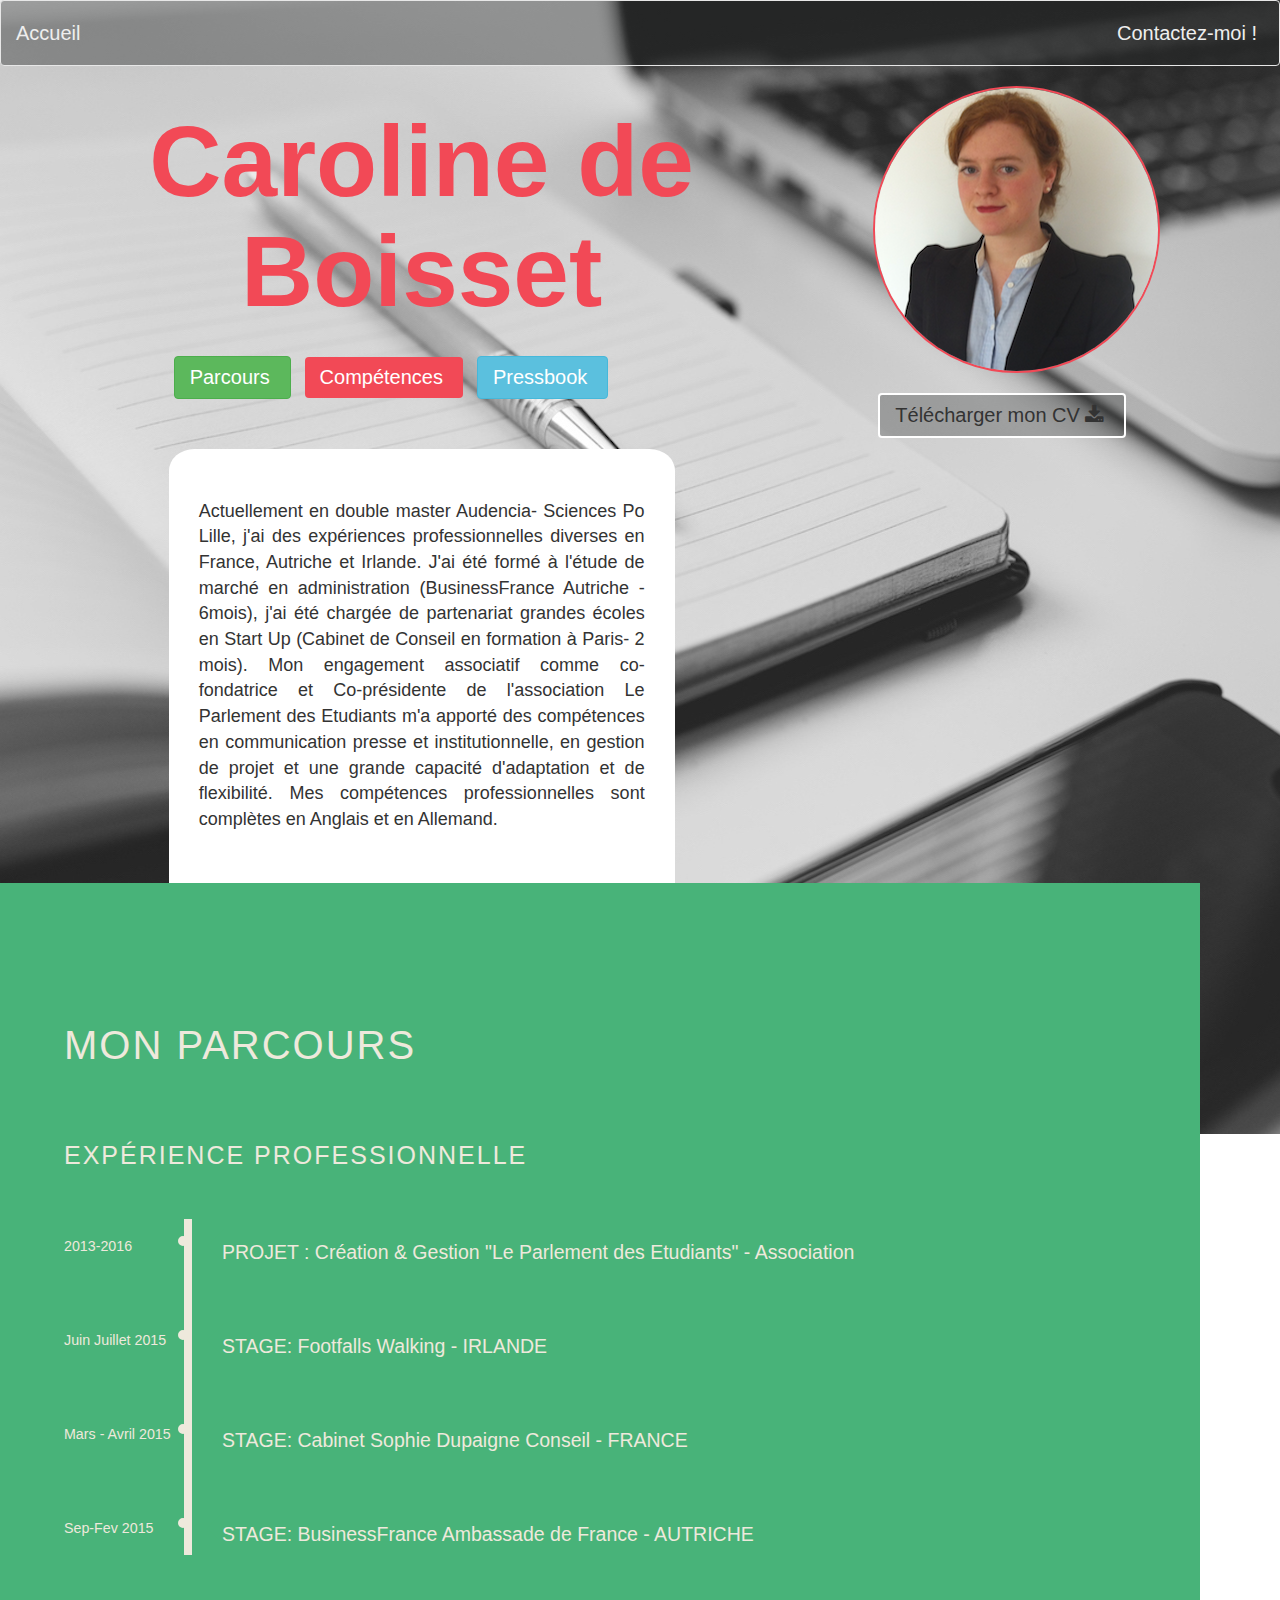
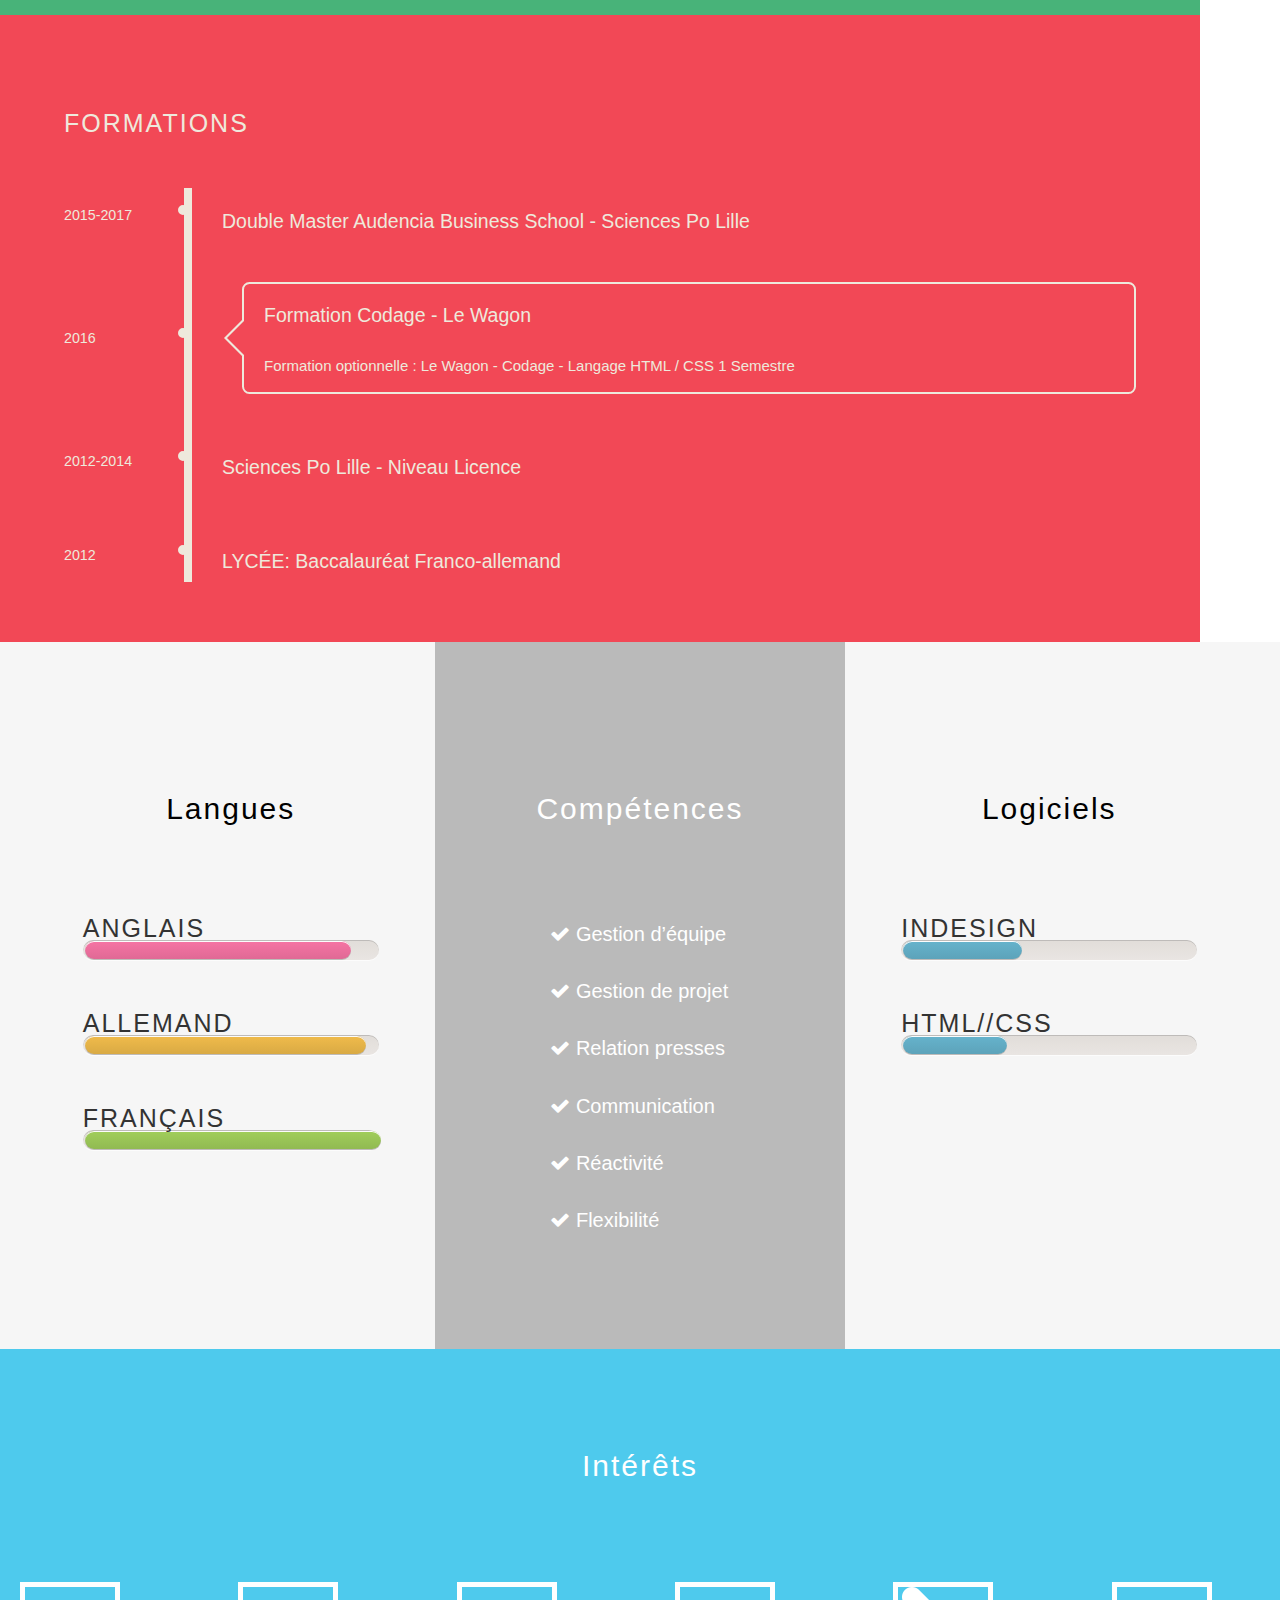
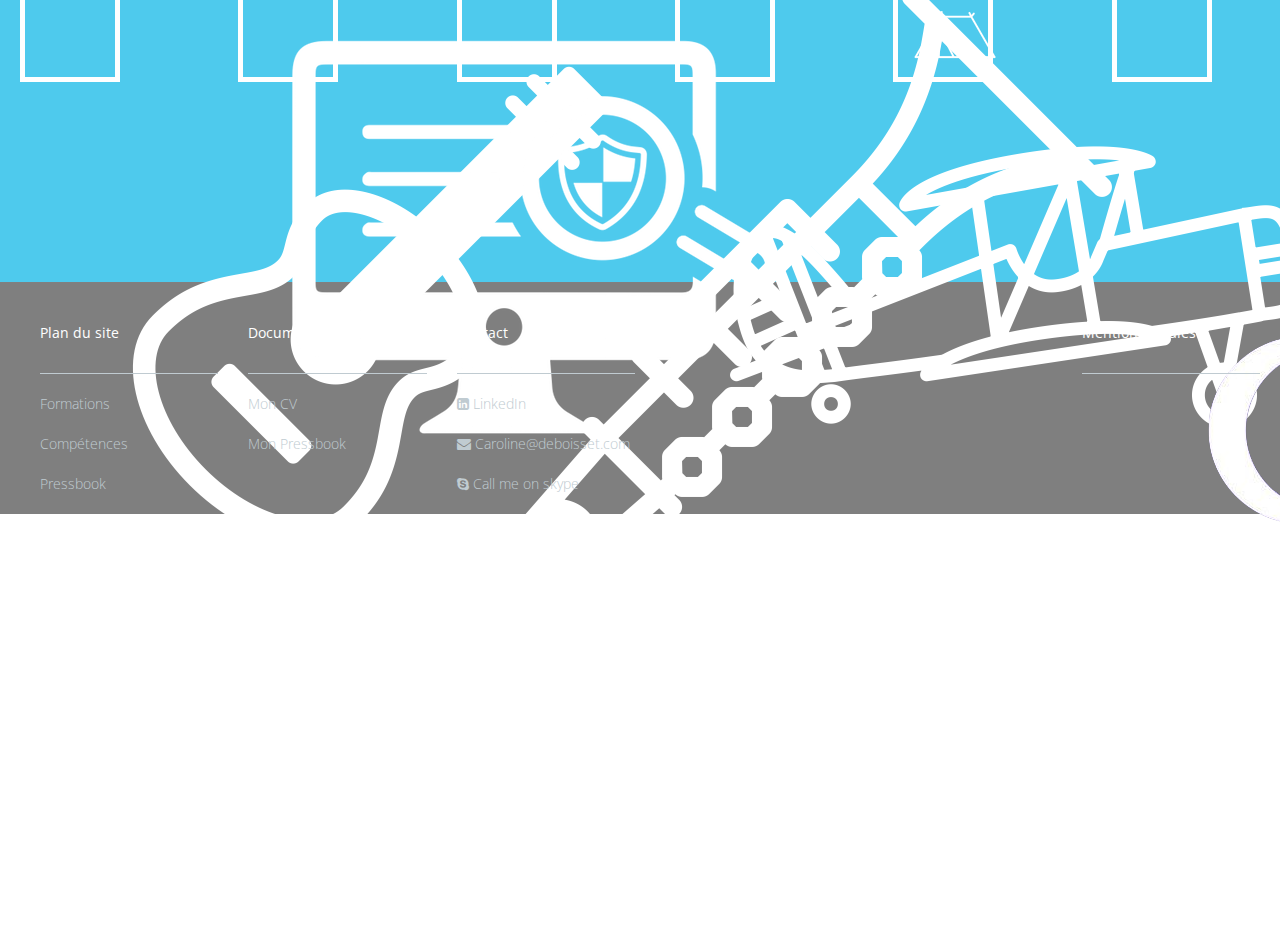
<file: index.html>
<!DOCTYPE html>


  <head>
    
    <meta charset="utf-8">
    <meta http-equiv="X-UA-Compatible" content="IE=edge">
    <meta name="viewport" content="width=device-width, initial-scale=1">
    <link href='https://fonts.googleapis.com/css?family=Open+Sans:400,300,800,300italic' rel='stylesheet' type='text/css'>
    <title> Caroline de Boisset</title>
    <meta name=“#”>

    <meta property=“og:title” content=“Caroline de Boisset”>
    <meta property=“og:image” content=“########”>
    <meta property=“og:description” content=“######”>

    
    <link rel="stylesheet" href="https://maxcdn.bootstrapcdn.com/bootstrap/3.2.0/css/bootstrap.min.css">
    <link rel="stylesheet" href="https://maxcdn.bootstrapcdn.com/font-awesome/4.1.0/css/font-awesome.min.css">
    
    <link rel="stylesheet" type="text/css" href="index.css">
      
        
  </head>




  <body id="background">


<nav class="navbar navbar-default navbar-transparent navbar-fixed">
  <div class="container-fluid">
    <!-- Brand and toggle get grouped for better mobile display -->
    <div class="navbar-header">
      <button type="button" class="navbar-toggle collapsed" data-toggle="collapse" data-target="#bs-example-navbar-collapse-1" aria-expanded="false">
        <span class="sr-only">Toggle navigation</span>
        <span class="icon-bar"></span>
        <span class="icon-bar"></span>
        <span class="icon-bar"></span>
      </button>
      <a class="navbar-brand" href="#">Accueil</a>
    </div>

    <!-- Collect the nav links, forms, and other content for toggling -->
    <div class="collapse navbar-collapse" id="bs-example-navbar-collapse-1">
      <ul class="nav navbar-nav">
        
        <li><a href="parcours.ht"></a></li>
        <li><a href="#"></a></li>
        <li><a href="#"></a></li>
        </ul>
        
      <ul class="nav navbar-nav navbar-right">
        <li><a href="#">Contactez-moi !</a></li>
        
          
      </ul>
    </div><!-- /.navbar-collapse -->
  </div><!-- /.container-fluid -->
</nav>


<div id="background-1">
        <div class="row">


              <div class="col-md-8">

                  <h1>Caroline de Boisset</h1>

                  <div id="btn-div">

                  <a href="parcours.html"><button type="button" hreff="parcours.html" class="btn btn-success">Parcours</button></a>
              <a href="competences.html"><button type="button" class="btn btn-warning btn-rose">Compétences</button></a>
              <button type="button" class="btn btn-info">Pressbook</button>
                </div>

                  <div id="text-block">
                  Actuellement en double master Audencia- Sciences Po Lille, j'ai des expériences professionnelles diverses en France, Autriche et Irlande. J'ai été formé à l'étude de marché en administration (BusinessFrance Autriche - 6mois), j'ai été chargée de partenariat grandes écoles en Start Up (Cabinet de Conseil en formation à Paris- 2 mois). Mon engagement associatif comme co-fondatrice et Co-présidente de l'association Le Parlement des Etudiants m'a apporté des compétences en communication presse et institutionnelle, en gestion de projet et une grande capacité d'adaptation et de flexibilité. Mes compétences professionnelles sont complètes en Anglais et en Allemand.
                  </div>
              </div>



              <div class="col-md-4">
              <img id="profil" src="profil.png">

              <button type="button" class="btn btn-default btn-cv">
              Télécharger mon CV <i class="fa fa-download" aria-hidden="true"></i></button>

              </div>

            </div>

        
    </div>

<div id="div-body">  
  <h2>Mon parcours</h2>
<h3>Expérience Professionnelle </h3>
<ul id='timeline'>
  
  <li class='work'>
    <input class='radio' id='work5' name='works' type='radio'>
    <div class="relative">
      <label for='work5'>PROJET : Création & Gestion "Le Parlement des Etudiants" - Association</label>
      <span class='date'>2013-2016</span>
      <span class='circle'></span>
    </div>
    <div class='content' id="pe-paragraphe">
      <p>
        <em> - Coprésidente et fondatrice - </em> <br>
        <a href="http://www.parlementdesetudiants.fr">Association de simulations du parlement </a> et sensibilisation à la citoyenneté (interventions dans les lycées)
        Soutien officiel du Gouvernement et de la Présidence de l’Assemblée nationale.
        Présence actuelle de l’association dans 14 villes françaises.
        <strong><em>Missions </em></strong>: Communication interne et externe, relations presse et partenariat <br>
        <strong><em>Compétences </em></strong>: gestion de projet, direction d’équipe, relation presse, lancement presse d’évennement , communication interne
        <br>
        <br>
      </p>
    </div>
  </li>
  <li class='work'>
    <input class='radio' id='work4' name='works' type='radio'>
    <div class="relative">
      <label for='work4'>STAGE:  Footfalls Walking - IRLANDE</label>
      <span class='date'>Juin Juillet 2015</span>
      <span class='circle'></span>
    </div>
    <div class='content'>
      <p>
      <br>
        <strong><em>Missions </em></strong>: traduction anglais- allemand, organisation de voyage <br>
        <strong><em>Compétences </em></strong> :  exibilité et aisance à l’oral (anglais – allemand)
      </p>
    </div>
  </li>
  <li class='work'>
    <input class='radio' id='work3' name='works' type='radio'>
    <div class="relative">
      <label for='work3'> STAGE: Cabinet Sophie Dupaigne Conseil - FRANCE</label>
      <span class='date'>Mars - Avril 2015</span>
      <span class='circle'></span>
    </div>
    <div class='content'>
      <p>
        <br>
        Cabinet de conseil en Formation  <br>
        
        <strong><em>Missions </em></strong>: chargée d’étude sur la loi de formation mars 2014/ Chargée de partenariat commercial Grandes Ecoles/  Développement des supports communication et marketing du cabinet <br>
        <strong><em>Compétences </em></strong> : développement outils marketing, travail d’étude juridique, chargée de développement

      </p>
    </div>
  </li>
  <li class='work'>
    <input class='radio' id='work2' name='works' type='radio'>
    <div class="relative">
      <label for='work2'> STAGE: BusinessFrance Ambassade de France - AUTRICHE</label>
      <span class='date'>Sep-Fev 2015</span>
      <span class='circle'></span>
    </div>
    <div class='content'>
      <p>
      Département : agroalimentaire et santé/mode <br>
        <strong><em>Missions </em></strong> : développement d’activité commerciale en Autriche, étude de marché, organisation d’expositions commerciales <br>
        <strong><em>Compétences </em></strong>: Commerce international, gestion événementiel, démarchage commercial en allemand, rédaction de rapport et études de marché
      </p>
    </div>
  </li>
</ul>
</div>




<div id="div-body-2">  
<h3>Formations</h3>
<ul id='timeline'>
  <li class='work'>
    <input class='radio' id='work6' name='works' type='radio' checked>
    <div class="relative">
      <label for='work6'> Double Master Audencia Business School - Sciences Po Lille </label>
      <span class='date'>2015-2017</span>
      <span class='circle'></span>
    </div>
    <div class='content content-2'>
      <p>
       <br>Double Master Audencia - Sciences Po Lille : "Management des politiques publiques" <br>
Majeure Consulting <br>
Gestion de projet <br>
Partenariat public privé /
Finances publiques 



      </p>
    </div>
  </li>

  <li class='work'>
    <input class='radio' id='work9' name='works' type='radio' checked>
    <div class="relative">
      <label for='work9'> Formation Codage - Le Wagon </label>
      <span class='date'>2016</span>
      <span class='circle'></span>
    </div>
    <div class='content content-2'>
      <p>
       <br>Formation optionnelle : Le Wagon - Codage - Langage HTML / CSS
       1 Semestre
      </p>
    </div>
  </li>
  
    
  
    
  <li class='work'>
    <input class='radio' id='work7' name='works' type='radio'>
    <div class="relative">
      <label for='work7'> Sciences Po Lille - Niveau Licence </label>
      <span class='date'>2012-2014</span>
      <span class='circle-2'></span>
    </div>
    <div class='content content-2'>
      <p>
      <br>

        <em>Institut d'Etudes Politiques de Lille </em> /
        Admission sur concours <br> <br>
        Spécialité affaires européennes & droit administratif 
      </p>
    </div>
  </li>
  <li class='work'>
    <input class='radio' id='work8' name='works' type='radio'>
    <div class="relative">  
      <label for='work8'>LYCÉE: Baccalauréat Franco-allemand </label>
      <span class='date'>2012</span>
      <span class='circle-2'></span>
    </div>
    <div class='content content-2'>
      <p>
        <em>Lycée Janson de Sailly</em> : Baccalauréat ES mention Bien <br>
        <em>Baden Wurtenberg</em> : Baccalauréat Allemand (Note 1,8) <br>
        
      </p>
    </div>
  </li>
</ul>
</div>



<div id="skills">
  


<div class="row">
  <div class="col-md-4" >
  <h5>Langues</h5>

  <ul id="skill">
  <li><span class="bar graphic-design"></span><h3>Anglais</h3></li>
  <li><span class="bar html-css"></span><h3>Allemand</h3></li>
  <li><span class="bar jquery"></span><h3>Français</h3></li>

</ul></div>


  <div class="col-md-4" id="competence-block">
  <h5 id="competence-title">Compétences</h5>
  <ul id="bullet-point">
  <br>
  <br>
  <br>
    <li><i class="fa fa-check" aria-hidden="true"></i> Gestion d’équipe  </li> <br>
    <li><i class="fa fa-check" aria-hidden="true"></i> Gestion de projet </li><br>
    <li><i class="fa fa-check" aria-hidden="true"></i> Relation presses </li> <br>
    <li><i class="fa fa-check" aria-hidden="true"></i> Communication</li> <br>
    <li><i class="fa fa-check" aria-hidden="true"></i> Réactivité</li> <br>
    <li><i class="fa fa-check" aria-hidden="true"></i> Flexibilité</li> <br>
    <br><br><br>

  </ul>
    </div>

          <div class="col-md-4">
              <h5>Logiciels</h5>
          <ul id="skill">
           <li><span class="bar indesign"></span><h3>InDesign</h3></li>
          <li><span class="bar wordpress"></span><h3>Html//CSS</h3></li>
        </ul>


          </div>
</div>

</div>


    <div id="interet">

          <h5 id="interet-title">Intérêts</h5>


          <div class="row">
  <div class="col-md-2"> <div class="carre">
    <img id="guitare" src="guitar.png">
    
  </div><p class="text-interet">Guitare</p>
  </div>


  <div class="col-md-2"> <div class="carre">
    <img src="data.png">
    
  </div><p class="text-interet">Débats sur la protection des données personnelles</p>
  </div>
  <div class="col-md-2"> <div class="carre">
    <img src="clarinet.png">

  </div>  <p class="text-interet">Clarinette </p>
  </div>
  <div class="col-md-2"> <div class="carre">
    <img src="plane.png">
  </div>
  </div>
  <div class="col-md-2"> <div class="carre">
    <img src="scout.png">
  </div>
  </div>
  <div class="col-md-2"> <div class="carre">
    <img src="coexister.png">
  </div>
  </div>

  
</div>

    </div>







<footer>
<br/><br/>

<div class="row">
                <div class="col-md-2">
                  <div class="title-footer">Plan du site<br/></div><br/>
                     <ul>
                          <li class="footer-content">Formations </li><br/>
                           <li class="footer-content">Compétences </li><br/>
                          <li class="footer-content">Pressbook</li><br/>
                          
                      </ul> 
                </div>
  <div class="col-md-2"> 
          <div class="title-footer">Documents <br/></div><br/>
                       <ul>
                          <li class="footer-content">Mon CV</li><br/>
                          <li class="footer-content">Mon Pressbook</li><br/>
                         
                      </ul> 
  </div>
  <div class="col-md-2">
              <div class="title-footer">Contact<br/></div><br/>
                       <ul>
                          <li class="footer-content">
                         <i class="fa fa-linkedin-square" aria-hidden="true"></i>
                            LinkedIn </li><br/>
                          <li class="footer-content">
                          <i class="fa fa-envelope" aria-hidden="true"></i> Caroline@deboisset.com 
                            </li><br/>
                          <li class="footer-content">
                          <i class="fa fa-skype" aria-hidden="true"></i> Call me on skype 
                          </li><br/>
                      
                      </ul> 
  </div>

  <div class="col-md-4">
            </div>
   <div class="col-md-2">
            <a href="legal.html"><div class="title-footer footer-content">Mentions légales<br/></div></a>
 </footer> 
  
                  



</div>

 <script src="https://ajax.googleapis.com/ajax/libs/jquery/1.11.1/jquery.min.js"></script>
    <script src="https://maxcdn.bootstrapcdn.com/bootstrap/3.2.0/js/bootstrap.min.js"></script>

</div>

  </body>
</html>
</file>
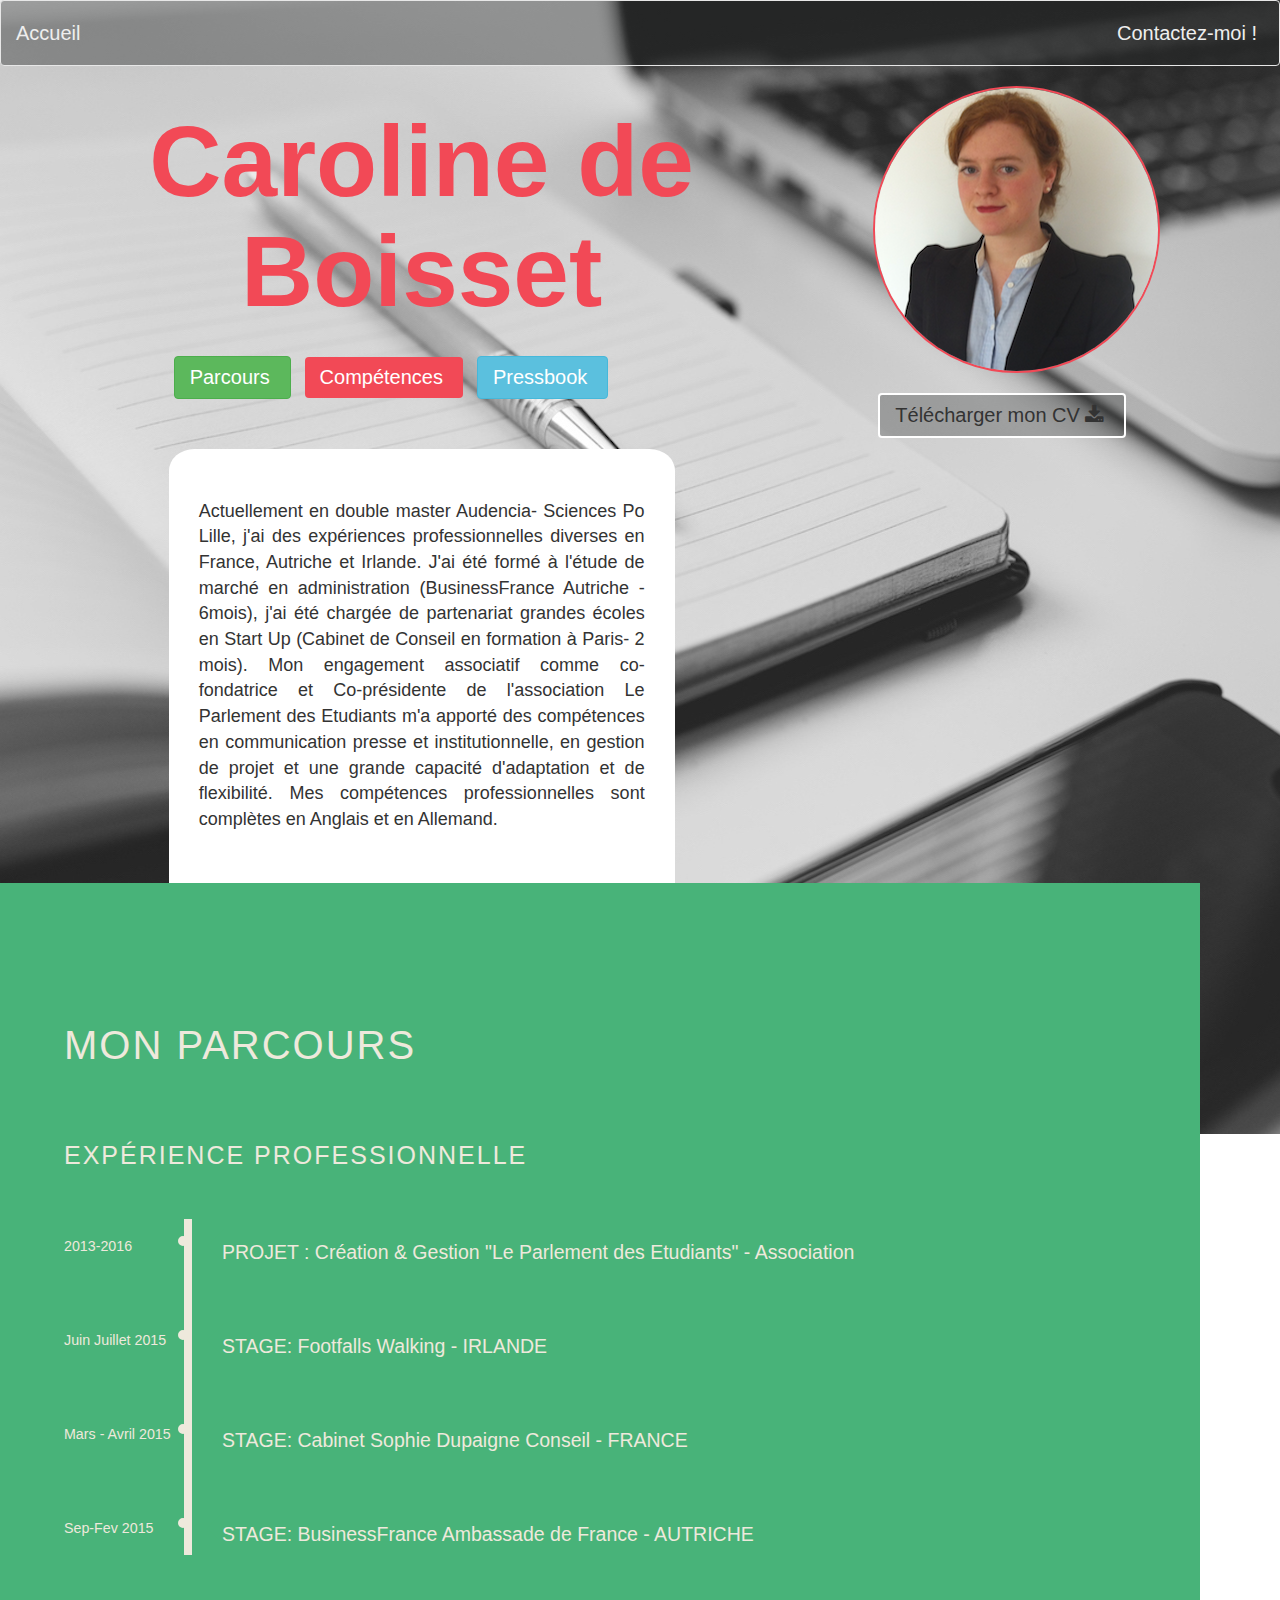
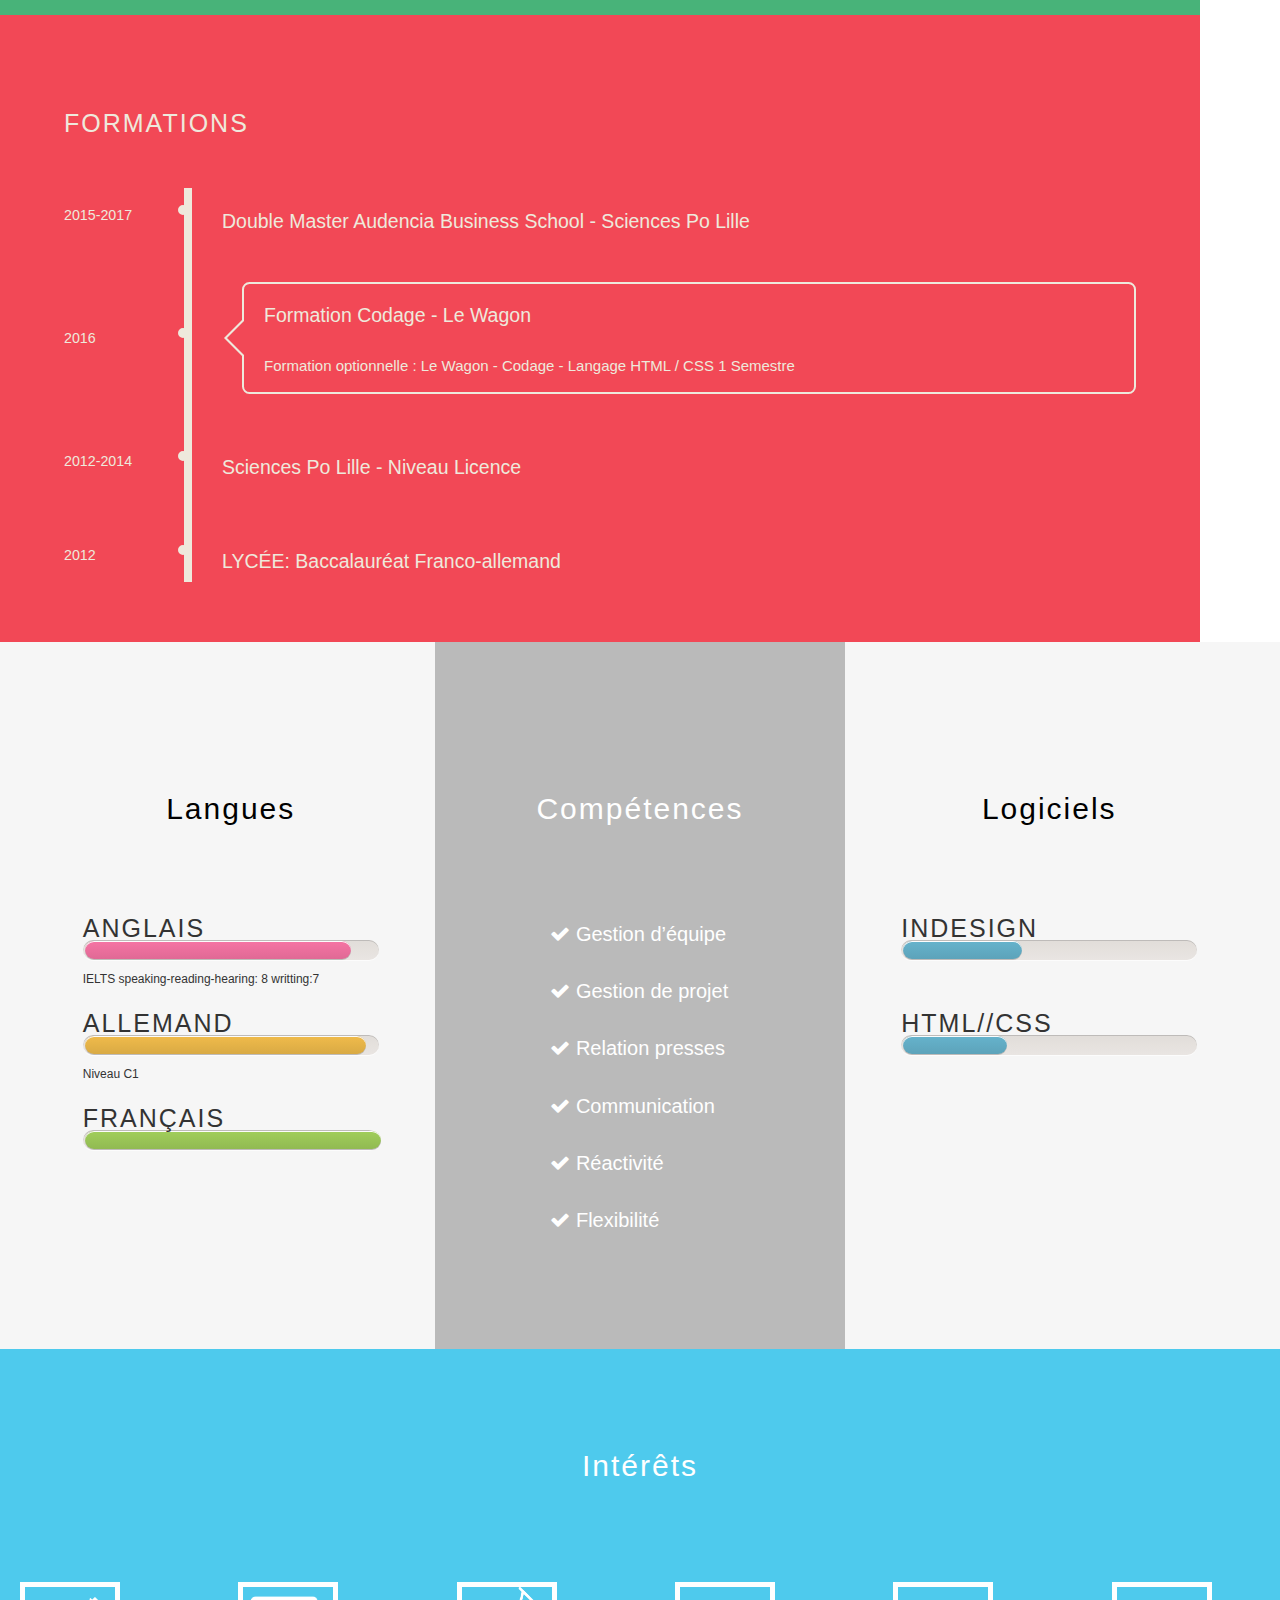
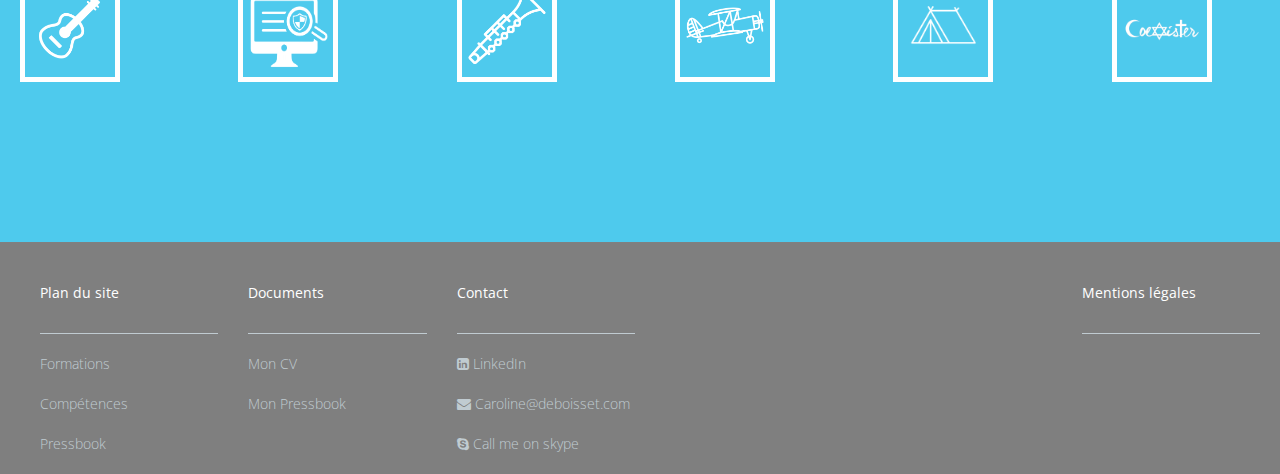
<file: Copie de index (conflit du 27-06-2016 à 23h31) (1).html>
<!DOCTYPE html>


  <head>
    
    <meta charset="utf-8">
    <meta http-equiv="X-UA-Compatible" content="IE=edge">
    <meta name="viewport" content="width=device-width, initial-scale=1">
    <link href='https://fonts.googleapis.com/css?family=Open+Sans:400,300,800,300italic' rel='stylesheet' type='text/css'>
    <title> Caroline de Boisset</title>
    <meta name=“#”>

    <meta property=“og:title” content=“Caroline de Boisset”>
    <meta property=“og:image” content=“########”>
    <meta property=“og:description” content=“######”>

    
    <link rel="stylesheet" href="https://maxcdn.bootstrapcdn.com/bootstrap/3.2.0/css/bootstrap.min.css">
    <link rel="stylesheet" href="https://maxcdn.bootstrapcdn.com/font-awesome/4.1.0/css/font-awesome.min.css">
    
    <link rel="stylesheet" type="text/css" href="index.css">
      
        
  </head>




  <body id="background">


<nav class="navbar navbar-default navbar-transparent navbar-fixed">
  <div class="container-fluid">
    <!-- Brand and toggle get grouped for better mobile display -->
    <div class="navbar-header">
      <button type="button" class="navbar-toggle collapsed" data-toggle="collapse" data-target="#bs-example-navbar-collapse-1" aria-expanded="false">
        <span class="sr-only">Toggle navigation</span>
        <span class="icon-bar"></span>
        <span class="icon-bar"></span>
        <span class="icon-bar"></span>
      </button>
      <a class="navbar-brand" href="index.html">Accueil</a>
    </div>

    <!-- Collect the nav links, forms, and other content for toggling -->
    <div class="collapse navbar-collapse" id="bs-example-navbar-collapse-1">
      <ul class="nav navbar-nav">
        
        <li><a href="parcours.ht"></a></li>
        <li><a href="#"></a></li>
        <li><a href="#"></a></li>
        </ul>
        
      <ul class="nav navbar-nav navbar-right">
        <li><a href="#">Contactez-moi !</a></li>
        
          
      </ul>
    </div><!-- /.navbar-collapse -->
  </div><!-- /.container-fluid -->
</nav>


<div id="background-1">
        <div class="row">


              <div class="col-md-8">

                  <h1>Caroline de Boisset</h1>

                  <div id="btn-div">

                  <a href="parcours.html"><button type="button" hreff="parcours.html" class="btn btn-success">Parcours</button></a>
              <a href="competences.html"><button type="button" class="btn btn-warning btn-rose">Compétences</button></a>
              <button type="button" class="btn btn-info">Pressbook</button>
                </div>

                  <div id="text-block">
                  Actuellement en double master Audencia- Sciences Po Lille, j'ai des expériences professionnelles diverses en France, Autriche et Irlande. J'ai été formé à l'étude de marché en administration (BusinessFrance Autriche - 6mois), j'ai été chargée de partenariat grandes écoles en Start Up (Cabinet de Conseil en formation à Paris- 2 mois). Mon engagement associatif comme co-fondatrice et Co-présidente de l'association Le Parlement des Etudiants m'a apporté des compétences en communication presse et institutionnelle, en gestion de projet et une grande capacité d'adaptation et de flexibilité. Mes compétences professionnelles sont complètes en Anglais et en Allemand.
                  </div>
              </div>



              <div class="col-md-4">
              <img id="profil" src="profil.png">

              <button type="button" class="btn btn-default btn-cv">
              Télécharger mon CV <i class="fa fa-download" aria-hidden="true"></i></button>

              </div>

            </div>

        
    </div>

<div id="div-body">  
  <h2>Mon parcours</h2>
<h3>Expérience Professionnelle </h3>
<ul id='timeline'>
  
  <li class='work'>
    <input class='radio' id='work5' name='works' type='radio'>
    <div class="relative">
      <label for='work5'>PROJET : Création & Gestion "Le Parlement des Etudiants" - Association</label>
      <span class='date'>2013-2016</span>
      <span class='circle'></span>
    </div>
    <div class='content' id="pe-paragraphe">
      <p>
        <em> - Coprésidente et fondatrice - </em> <br>
        <a href="http://www.parlementdesetudiants.fr">Association de simulations du parlement </a> et sensibilisation à la citoyenneté (interventions dans les lycées)
        Soutien officiel du Gouvernement et de la Présidence de l’Assemblée nationale.
        Présence actuelle de l’association dans 14 villes françaises.
        <strong><em>Missions </em></strong>: Communication interne et externe, relations presse et partenariat <br>
        <strong><em>Compétences </em></strong>: gestion de projet, direction d’équipe, relation presse, lancement presse d’évennement , communication interne
        <br>
        <br>
      </p>
    </div>
  </li>
  <li class='work'>
    <input class='radio' id='work4' name='works' type='radio'>
    <div class="relative">
      <label for='work4'>STAGE:  Footfalls Walking - IRLANDE</label>
      <span class='date'>Juin Juillet 2015</span>
      <span class='circle'></span>
    </div>
    <div class='content'>
      <p>
      <br>
        <strong><em>Missions </em></strong>: traduction anglais- allemand, organisation de voyage <br>
        <strong><em>Compétences </em></strong> :  exibilité et aisance à l’oral (anglais – allemand)
      </p>
    </div>
  </li>
  <li class='work'>
    <input class='radio' id='work3' name='works' type='radio'>
    <div class="relative">
      <label for='work3'> STAGE: Cabinet Sophie Dupaigne Conseil - FRANCE</label>
      <span class='date'>Mars - Avril 2015</span>
      <span class='circle'></span>
    </div>
    <div class='content'>
      <p>
        <br>
        Cabinet de conseil en Formation  <br>
        
        <strong><em>Missions </em></strong>: chargée d’étude sur la loi de formation mars 2014/ Chargée de partenariat commercial Grandes Ecoles/  Développement des supports communication et marketing du cabinet <br>
        <strong><em>Compétences </em></strong> : développement outils marketing, travail d’étude juridique, chargée de développement

      </p>
    </div>
  </li>
  <li class='work'>
    <input class='radio' id='work2' name='works' type='radio'>
    <div class="relative">
      <label for='work2'> STAGE: BusinessFrance Ambassade de France - AUTRICHE</label>
      <span class='date'>Sep-Fev 2015</span>
      <span class='circle'></span>
    </div>
    <div class='content'>
      <p>
      Département : agroalimentaire et santé/mode <br>
        <strong><em>Missions </em></strong> : développement d’activité commerciale en Autriche, étude de marché, organisation d’expositions commerciales <br>
        <strong><em>Compétences </em></strong>: Commerce international, gestion événementiel, démarchage commercial en allemand, rédaction de rapport et études de marché
      </p>
    </div>
  </li>
</ul>
</div>




<div id="div-body-2">  
<h3>Formations</h3>
<ul id='timeline'>
  <li class='work'>
    <input class='radio' id='work6' name='works' type='radio' checked>
    <div class="relative">
      <label for='work6'> Double Master Audencia Business School - Sciences Po Lille </label>
      <span class='date'>2015-2017</span>
      <span class='circle'></span>
    </div>
    <div class='content content-2'>
      <p>
       <br>Double Master Audencia - Sciences Po Lille : "Management des politiques publiques" <br>
Majeure Consulting <br>
Gestion de projet <br>
Partenariat public privé /
Finances publiques 



      </p>
    </div>
  </li>

  <li class='work'>
    <input class='radio' id='work9' name='works' type='radio' checked>
    <div class="relative">
      <label for='work9'> Formation Codage - Le Wagon </label>
      <span class='date'>2016</span>
      <span class='circle'></span>
    </div>
    <div class='content content-2'>
      <p>
       <br>Formation optionnelle : Le Wagon - Codage - Langage HTML / CSS
       1 Semestre
      </p>
    </div>
  </li>
  
    
  
    
  <li class='work'>
    <input class='radio' id='work7' name='works' type='radio'>
    <div class="relative">
      <label for='work7'> Sciences Po Lille - Niveau Licence </label>
      <span class='date'>2012-2014</span>
      <span class='circle-2'></span>
    </div>
    <div class='content content-2'>
      <p>
      <br>

        <em>Institut d'Etudes Politiques de Lille </em> /
        Admission sur concours <br> <br>
        Spécialité affaires européennes & droit administratif 
      </p>
    </div>
  </li>
  <li class='work'>
    <input class='radio' id='work8' name='works' type='radio'>
    <div class="relative">  
      <label for='work8'>LYCÉE: Baccalauréat Franco-allemand </label>
      <span class='date'>2012</span>
      <span class='circle-2'></span>
    </div>
    <div class='content content-2'>
      <p>
        <em>Lycée Janson de Sailly</em> : Baccalauréat ES mention Bien <br>
        <em>Baden Wurtenberg</em> : Baccalauréat Allemand (Note 1,8) <br>
        
      </p>
    </div>
  </li>
</ul>
</div>



<div id="skills">
  


<div class="row">
  <div class="col-md-4" >
  <h5>Langues</h5>

  <ul id="skill">
  <li><span class="bar graphic-design"></span> <h3>Anglais</h3>IELTS speaking-reading-hearing: 8   writting:7 <br/>

  </li>
  <li><span class="bar html-css"></span><h3>Allemand</h3><p>Niveau C1</p></li>
  <li><span class="bar jquery"></span><h3>Français</h3></li>

</ul></div>


  <div class="col-md-4" id="competence-block">
  <h5 id="competence-title">Compétences</h5>
  <ul id="bullet-point">
  <br>
  <br>
  <br>
    <li><i class="fa fa-check" aria-hidden="true"></i> Gestion d’équipe  </li> <br>
    <li><i class="fa fa-check" aria-hidden="true"></i> Gestion de projet </li><br>
    <li><i class="fa fa-check" aria-hidden="true"></i> Relation presses </li> <br>
    <li><i class="fa fa-check" aria-hidden="true"></i> Communication</li> <br>
    <li><i class="fa fa-check" aria-hidden="true"></i> Réactivité</li> <br>
    <li><i class="fa fa-check" aria-hidden="true"></i> Flexibilité</li> <br>
    <br><br><br>

  </ul>
    </div>

          <div class="col-md-4">
              <h5>Logiciels</h5>
          <ul id="skill">
           <li><span class="bar indesign"></span><h3>InDesign</h3></li>
          <li><span class="bar wordpress"></span><h3>Html//CSS</h3></li>
        </ul>


          </div>
</div>

</div>


    <div id="interet">

          <h5 id="interet-title">Intérêts</h5>


          <div class="row">
  <div class="col-md-2"> 
    <img class="carre" src="guitar.png">
    <p class="text-"></p>
    
  </div>

  <div class="col-md-2"> 
    <img class="carre" src="data.png">
    
  </div>

<div class="col-md-2"> 
    <img class="carre" src="clarinet.png">
    
  </div>

  <div class="col-md-2"> 
    <img class="carre" src="plane.png">
    
  </div>

  <div class="col-md-2"> 
    <img class="carre" src="scout.png">
    
  </div>

  <div class="col-md-2"> 
    <img class="carre" src="coexister.png">
    
  </div>

  
  
</div>

    </div>







<footer>
<br/><br/>

<div class="row">
                <div class="col-md-2">
                  <div class="title-footer">Plan du site<br/></div><br/>
                     <ul>
                          <li class="footer-content">Formations </li><br/>
                           <li class="footer-content">Compétences </li><br/>
                          <li class="footer-content">Pressbook</li><br/>
                          
                      </ul> 
                </div>
  <div class="col-md-2"> 
          <div class="title-footer">Documents <br/></div><br/>
                       <ul>
                          <li class="footer-content">Mon CV</li><br/>
                          <li class="footer-content">Mon Pressbook</li><br/>
                         
                      </ul> 
  </div>
  <div class="col-md-2">
              <div class="title-footer">Contact<br/></div><br/>
                       <ul>
                          <li class="footer-content">
                         <i class="fa fa-linkedin-square" aria-hidden="true"></i>
                            LinkedIn </li><br/>
                          <li class="footer-content">
                          <i class="fa fa-envelope" aria-hidden="true"></i> Caroline@deboisset.com 
                            </li><br/>
                          <li class="footer-content">
                          <i class="fa fa-skype" aria-hidden="true"></i> Call me on skype 
                          </li><br/>
                      
                      </ul> 
  </div>

  <div class="col-md-4">
            </div>
   <div class="col-md-2">
            <a href="legale.html"><div class="title-footer footer-content">Mentions légales<br/></div></a>
 </footer> 
  
                  



</div>

 <script src="https://ajax.googleapis.com/ajax/libs/jquery/1.11.1/jquery.min.js"></script>
    <script src="https://maxcdn.bootstrapcdn.com/bootstrap/3.2.0/js/bootstrap.min.js"></script>

</div>

  </body>
</html>
</file>
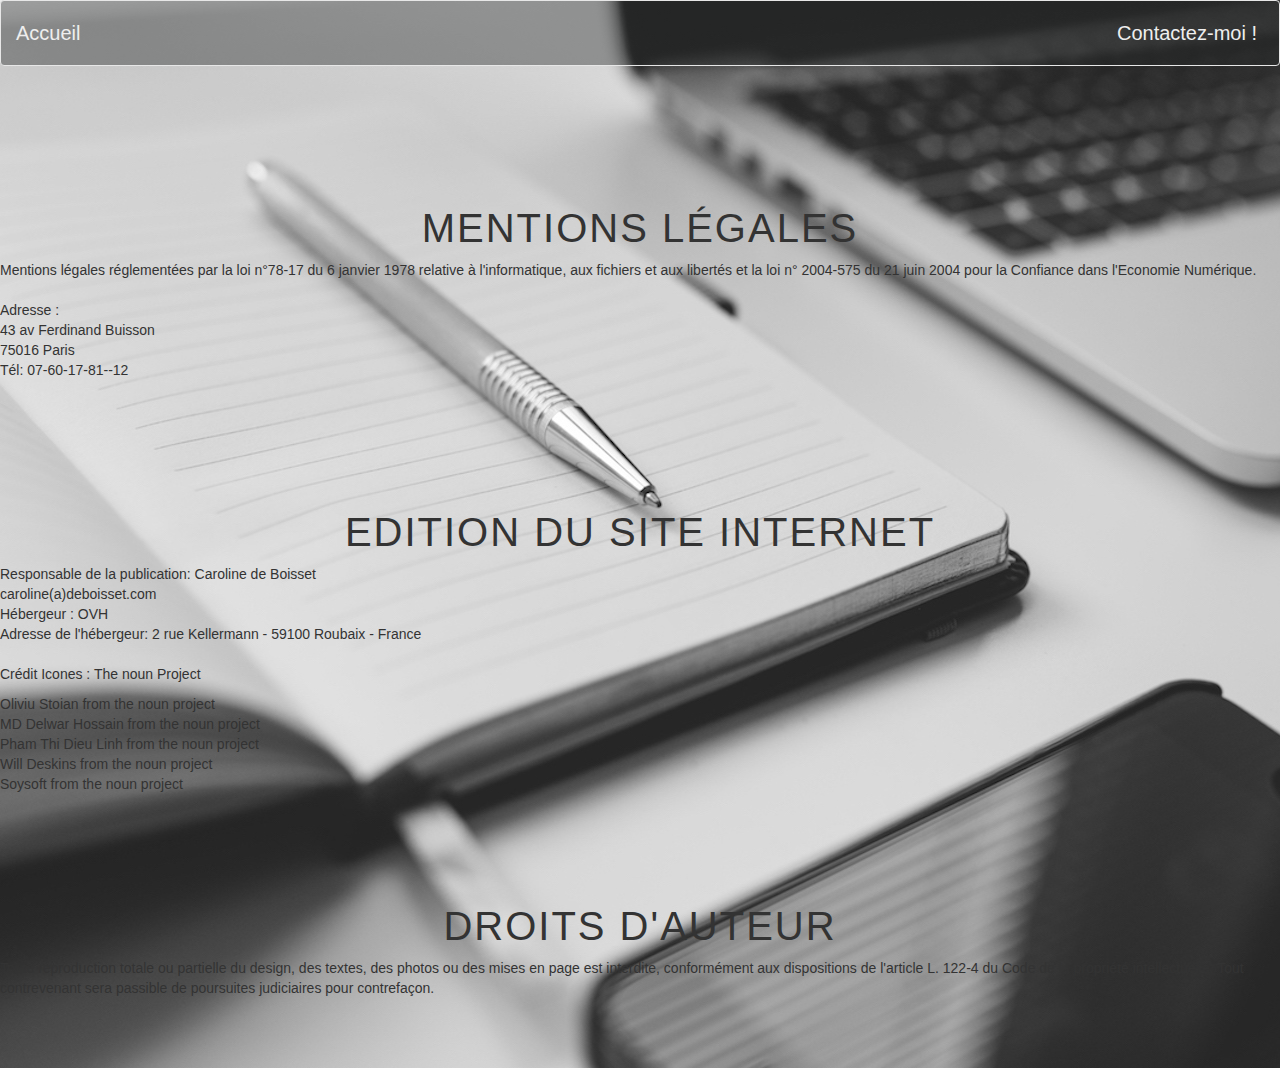
<file: legal.html>
<!DOCTYPE html>


  <head>
    
    <meta charset="utf-8">
    <meta http-equiv="X-UA-Compatible" content="IE=edge">
    <meta name="viewport" content="width=device-width, initial-scale=1">
    <link href='https://fonts.googleapis.com/css?family=Open+Sans:400,300,800,300italic' rel='stylesheet' type='text/css'>
    <title> Caroline de Boisset</title>
    <meta name=“#”>

    <meta property=“og:title” content=“Caroline de Boisset”>
    <meta property=“og:image” content=“########”>
    <meta property=“og:description” content=“######”>

    
    <link rel="stylesheet" href="https://maxcdn.bootstrapcdn.com/bootstrap/3.2.0/css/bootstrap.min.css">
    <link rel="stylesheet" href="https://maxcdn.bootstrapcdn.com/font-awesome/4.1.0/css/font-awesome.min.css">
    
    <link rel="stylesheet" type="text/css" href="index.css">
      
        
  </head>




  <body id="background">


<nav class="navbar navbar-default navbar-transparent navbar-fixed">
  <div class="container-fluid">
    <!-- Brand and toggle get grouped for better mobile display -->
    <div class="navbar-header">
      <button type="button" class="navbar-toggle collapsed" data-toggle="collapse" data-target="#bs-example-navbar-collapse-1" aria-expanded="false">
        <span class="sr-only">Toggle navigation</span>
        <span class="icon-bar"></span>
        <span class="icon-bar"></span>
        <span class="icon-bar"></span>
      </button>
      <a class="navbar-brand" href="index.html">Accueil</a>
    </div>

    <!-- Collect the nav links, forms, and other content for toggling -->
    <div class="collapse navbar-collapse" id="bs-example-navbar-collapse-1">
      <ul class="nav navbar-nav">
        
        <li><a href="parcours.ht"></a></li>
        <li><a href="#"></a></li>
        <li><a href="#"></a></li>
        </ul>
        
      <ul class="nav navbar-nav navbar-right">
        <li><a href="#">Contactez-moi !</a></li>
        
          
      </ul>
    </div><!-- /.navbar-collapse -->
  </div><!-- /.container-fluid -->
</nav>

<body id="legal-content">
  
<div>


<div id="legal-div">
<br/>
  <h4>Mentions légales </h4>
Mentions légales réglementées par la loi n°78-17 du 6 janvier 1978 relative à l'informatique, aux fichiers et aux libertés et la loi n° 2004-575 du 21 juin 2004 pour la Confiance dans l'Economie Numérique. 
<br/><br/>

<p>Adresse : <br> 43 av Ferdinand Buisson <br/>
75016 Paris <br/>
Tél: 07-60-17-81--12<br/></p>
<br/>

<h4>Edition du site internet<br/></h4>
<p>Responsable de la publication: Caroline de Boisset<br/>
caroline(a)deboisset.com <br/>
Hébergeur : OVH <br/>
Adresse de l'hébergeur: 2 rue Kellermann - 59100 Roubaix - France <br/>
<br/>
Crédit Icones : The noun Project <br/>
<ul>
  <li>Oliviu Stoian from the noun project</li>
  <li>MD Delwar Hossain from the noun project</li>
  <li>Pham Thi Dieu Linh from the noun project</li>
  <li>Will Deskins from the noun project</li>
  <li>Soysoft from the noun project</li>
</ul>
</p>

<h4>Droits d'auteur<br/></h4> 
<p>
Toute reproduction totale ou partielle du design, des textes, des photos ou des mises en page est interdite, conformément aux dispositions de l'article L. 122-4 du Code de la propriété intellectuelle. Tout contrevenant sera passible de poursuites judiciaires pour contrefaçon. </p>
</p>
<br/><br/><br/>


</div>



</div>


</body>
</file>
<file: index.css>
.navbar-transparent {
  background-color: rgba(37,40,39,0.4);
}

.navbar-transparent .navbar-brand,
.navbar-transparent .navbar-nav > li > a {
  color: rgba(37,40,39);
  line-height: 50px;
 
}

.navbar .navbar-default .navbar-transparent {
	margin-bottom: 0px;

	}


.navbar-transparent .navbar-nav > li > a:hover,
.navbar-transparent .navbar-nav > li > a:active,
.navbar-transparent .navbar-nav > li > a:focus,
.navbar-transparent .navbar-nav > .open > a,
.navbar-transparent .navbar-nav > .open > a:hover,
.navbar-transparent .navbar-nav > .open > a:focus {
  color: white;
  background-color: rgba(37,40,39,0.4);
}

.navbar-transparent .navbar-brand:hover,
.navbar-transparent .navbar-brand:active,
.navbar-transparent .navbar-brand:focus {
  color: white;
}

.navbar-transparent .navbar-brand,
.navbar-transparent .navbar-nav > li > a {
  color: #eeeeee;
  line-height: 50px;
      font-size: 20px;
}


.navbar-transparent .navbar-brand, .navbar-transparent .navbar-nav > li > a {
    padding-left: 15px;
    padding-right: 7px;
    padding-top: 7px;
    padding-bottom: 7px;
}
#background-global {background-color: rgb(37,40,39);
					margin: 0px;
					width: 100%;
					height: 100%;}



#btn-div { margin-right: 20%;
			margin-left: 20%;
 }

#text-block {width: 60%;
			height: 100%;
			background-color: white;
			border-top-left-radius: 5%;
			border-top-right-radius: 5%;
			margin-left: 20%;
			margin-right: 20%;
			margin-top: 50px;
			padding-right: 30px;
			padding-left: 30px;
			padding-top: 50px;
			padding-bottom: 50px;
			font-size: 18px;
			text-align: justify;

}

#profil {border-radius: 100%;
		border: solid rgb(242,73,86) 2px;
		margin-left: 0px;   }
		




.btn {font-size: 20px;
	margin-top: 20px;
	margin-left: 5px;
	margin-right: 5px;
	padding-left: 15px;
	padding-right: 20px;

}

.btn-cv { background-color: rgba(37,40,39,0.3);
			border: solid white 2px;
 }

.btn-rose { background-color: rgb(242,73,86);
			border: rgb(242,73,86); }

.btn-rose:hover {background-color:rgb(209,63,74);
				border:rgb(186,56,66);}

.col-md-4 { 
			margin-right: 0px;  }

.col-md-8 { }


#background {background:url('back.jpg') no-repeat;
					background-attachment: fixed;
}





footer {
			height: auto;
			background-color: rgba(0, 0, 0, 0.5);
			color: #C0CBD1;
			border-top:  1px solid grey; 

			padding-right: 20px; 
			padding-left: 40px;
			font-family: "open sans", sans-serif; 
			font-weight: 300

		}


ul
{
    list-style-type: none;
    margin: 0px;
    padding: 0px;}


.title-footer { color: white;
				padding-bottom: 30px;
				font-weight: bolder;
				border-bottom: 1px solid #C0CBD1;
				}

.footer-content {margin-left: 0px;
					padding-left: 0px; }

 

.footer-content:hover { text-decoration: underline;
 						 }


#div-body {
  max-width: 1200px;
  margin: 0 auto;
  margin-left: 0px;
  margin-right: 0px;
  padding: 20px 5%;
  font-size: 15px;
  font-family: "open+sans", sans-serif;
  color: #eee9dc;
  background: #48b379;
}

#div-body-2 {
  max-width: 1200px;
  margin: 0 auto;
  margin-left: 0px;
  margin-right: 0px;
  padding: 20px 5%;
  font-size: 15px;
  font-family: "open+sans", sans-serif;
  color: #eee9dc;
  background: #F24856;
  margin-bottom: 0px;
}

h1 { text-align: center;
	color: rgb(242,73,86); 
	font-size: 100px;
   font-weight: 800;}

h2 {
  margin: 3em 0 0 0;
  font-size: 40px;
  letter-spacing: 2px;
  text-transform: uppercase;
}

h3 {
  margin: 3em 0 0 0;
  font-size: 25px;
  font-weight: 300;
  letter-spacing: 2px;
  text-transform: uppercase;
}

h4 {
  padding-top: 100px;
  font-size: 40px;
  letter-spacing: 2px;
  text-transform: uppercase;
  text-align: center;
  margin-top: 0px;
}

h5 {font-weight: 300; 
	margin-top: 150px;
	font-family: "open+sans", sans-serif;
	font-size: 30px;
	text-align: center;
	letter-spacing: 2px;
	color: black;
}


/* -------------------------------------
 * timeline
 * ------------------------------------- */
#timeline {
  list-style: none;
  margin: 50px 0 30px 120px;
  padding-left: 30px;
  border-left: 8px solid #eee9dc;
}
#timeline li {
  margin: 40px 0;
  position: relative;
}
#timeline p {
  margin: 0 0 15px;
}

.date {
  margin-top: -10px;
  top: 50%;
  left: -158px;
  font-size: 0.95em;
  line-height: 20px;
  position: absolute;
}

.circle {
  margin-top: -10px;
  top: 50%;
  left: -44px;
  width: 10px;
  height: 10px;
  background: #48b379;
  border: 5px solid #eee9dc;
  border-radius: 50%;
  display: block;
  position: absolute;
}



.circle-2 {
  margin-top: -10px;
  top: 50%;
  left: -44px;
  width: 10px;
  height: 10px;
  background: #F24856;
  border: 5px solid #eee9dc;
  border-radius: 50%;
  display: block;
  position: absolute;
}

.content {
  max-height: 20px;
  padding: 50px 20px 0;
  border-color: transparent;
  border-width: 2px;
  border-style: solid;
  border-radius: 0.5em;
  position: relative;
}
.content:before, .content:after {
  content: "";
  width: 0;
  height: 0;
  border: solid transparent;
  position: absolute;
  pointer-events: none;
  right: 100%;
}
.content:before {
  border-right-color: inherit;
  border-width: 20px;
  top: 50%;
  margin-top: -20px;
}


.content:after {
  border-right-color: #48b379;
  border-width: 17px;
  top: 50%;
  margin-top: -17px;
}

.content-2:after {
  border-right-color: #F24856;
  border-width: 17px;
  top: 50%;
  margin-top: -17px;
}

.content p {
  max-height: 0;
  color: transparent;
  text-align: justify;
  word-break: break-word;
  hyphens: auto;
  overflow: hidden;
}


label {
  font-size: 1.3em;
  font-weight: 400;
  position: absolute;
  z-index: 100;
  cursor: pointer;
  top: 20px;
  transition: transform 0.2s linear;
}

label:hover {
  
  text-decoration: underline;
}

.radio {
  display: none;
}

.radio:checked + .relative label {
  cursor: auto;
  transform: translateX(42px);
}
.radio:checked + .relative .circle {
  background: #f98262;
}
.radio:checked ~ .content {
  max-height: 180px;
  border-color: #eee9dc;
  margin-right: 20px;
  transform: translateX(20px);
  transition: max-height 0.4s linear, border-color 0.5s linear, transform 0.2s linear;
}
.radio:checked ~ .content p {
  max-height: 200px;
  color: #eee9dc;
  transition: color 0.3s linear 0.3s;
}

/* -------------------------------------
 * mobile phones (vertical version only)
 * ------------------------------------- */
@media screen and (max-width: 767px) {
  #timeline {
    margin-left: 0;
    padding-left: 0;
    border-left: none;
  }
  #timeline li {
    margin: 50px 0;
  }

  label {
    width: 85%;
    font-size: 1.1em;
    white-space: nowrap;
    text-overflow: ellipsis;
    overflow: hidden;
    display: block;
    transform: translateX(18px);
  }

  .content {
    padding-top: 45px;
    border-color: #eee9dc;
  }
  .content:before, .content:after {
    border: solid transparent;
    bottom: 100%;
  }
  .content:before {
    border-bottom-color: inherit;
    border-width: 17px;
    top: -16px;
    left: 50px;
    margin-left: -17px;
  }
  .content:after {
    border-bottom-color: #48b379;
    border-width: 20px;
    top: -20px;
    left: 50px;
    margin-left: -20px;
  }
  .content p {
    font-size: 0.9em;
    line-height: 1.4;
  }

  .circle, .date {
    display: none;
  }
}

a{ color: white;
		}

#skills{ width: 100%;
	height: auto;
	background-color: #F6F6F6;
	margin-top: 0px;
	padding-top: 0px;
	padding-left: 41.1px;
	padding-right: 41.1px;

}


body { background: #E9E5E2 ; }

#skill { 
	list-style: none;
	font: 12px "Helvetica Neue", Arial, Helvetica, Geneva, sans-serif;
	width: 296px;
	margin: 10px auto 0;
	position: relative;
	line-height: 2em;
	padding: 30px 0;
}

#skill li { 
	margin-bottom:50px; 
	background:#e9e5e2;
	background-image: -webkit-gradient(linear, left top, left bottom, from(#e1ddd9), to(#e9e5e2));
	background-image: -webkit-linear-gradient(top, #e1ddd9, #e9e5e2);
	background-image: -moz-linear-gradient(top, #e1ddd9, #e9e5e2);
	background-image: -ms-linear-gradient(top, #e1ddd9, #e9e5e2);
	background-image: -o-linear-gradient(top, #e1ddd9, #e9e5e2);
	background-image: linear-gradient(top, #e1ddd9, #e9e5e2);  
	height:20px; 
	border-radius:10px; 
	-moz-box-shadow: 0 1px 0px #bebbb9 inset, 0 1px 0 #fcfcfc;	 
	-webkit-box-shadow: 0 1px 0px #bebbb9 inset, 0 1px 0 #fcfcfc;	 
	box-shadow: 0 1px 0px #bebbb9 inset, 0 1px 0 #fcfcfc;	  
}

#skill li h3 { 
	position:relative; 
	top:-25px;
}

.bar { 
	height:18px; 
	margin:1px 2px;  
	position:absolute;
	border-radius:10px;
	-moz-box-shadow: 0 1px 0px #fcfcfc inset, 0 1px 0 #bebbb9;
	-webkit-box-shadow: 0 1px 0px #fcfcfc inset, 0 1px 0 #bebbb9;	 
	box-shadow: 0 1px 0px #fcfcfc inset, 0 1px 0 #bebbb9;		
}

.graphic-design {
	width:90%; 
	-moz-animation:graphic-design 2s ease-out;
	-webkit-animation:graphic-design 2s ease-out;
	background-color: #f674a4;
	background-image: -webkit-gradient(linear, left top, left bottom, from(#f674a4), to(#e06995));
	background-image: -webkit-linear-gradient(top, #f674a4, #e06995);
	background-image: -moz-linear-gradient(top, #f674a4, #e06995);
	background-image: -ms-linear-gradient(top, #f674a4, #e06995);
	background-image: -o-linear-gradient(top, #f674a4, #e06995);
	background-image: linear-gradient(top, #f674a4, #e06995);
}

.html-css {
	width:95%;
	-moz-animation:html-css 2s ease-out;
	-webkit-animation:html-css 2s ease-out;
	background-color: #f0bb4b;
	background-image: -webkit-gradient(linear, left top, left bottom, from(#f0bb4b), to(#d9aa44));
	background-image: -webkit-linear-gradient(top, #f0bb4b, #d9aa44);
	background-image: -moz-linear-gradient(top, #f0bb4b, #d9aa44);
	background-image: -ms-linear-gradient(top, #f0bb4b, #d9aa44);
	background-image: -o-linear-gradient(top, #f0bb4b, #d9aa44);
	background-image: linear-gradient(top, #f0bb4b, #d9aa44);
}

.jquery {
	width:100%;
	-moz-animation:jquery 2s ease-out;
	-webkit-animation:jquery 2s ease-out;
	background-color: #a1ce5b;
	background-image: -webkit-gradient(linear, left top, left bottom, from(#a1ce5b), to(#91ba52));
	background-image: -webkit-linear-gradient(top, #a1ce5b, #91ba52);
	background-image: -moz-linear-gradient(top, #a1ce5b, #91ba52);
	background-image: -ms-linear-gradient(top, #a1ce5b, #91ba52);
	background-image: -o-linear-gradient(top, #a1ce5b, #91ba52);
	background-image: linear-gradient(top, #a1ce5b, #91ba52);
}


.indesign {
	width:40%;
	-moz-animation: indesign 2s ease-out;
	-webkit-animation:indesign 2s ease-out;
	background-color: #66b3cc;
	background-image: -webkit-gradient(linear, left top, left bottom, from(#66b3cc), to(#5da3ba));
	background-image: -webkit-linear-gradient(top, #66b3cc, #5da3ba);
	background-image: -moz-linear-gradient(top, #66b3cc, #5da3ba);
	background-image: -ms-linear-gradient(top, #66b3cc, #5da3ba);
	background-image: -o-linear-gradient(top, #66b3cc, #5da3ba);
	background-image: linear-gradient(top, #66b3cc, #5da3ba)	
}


.wordpress {
	width:35%;
	-moz-animation:wordpress 2s ease-out;
	-webkit-animation:wordpress 2s ease-out;
	background-color: #66b3cc;
	background-image: -webkit-gradient(linear, left top, left bottom, from(#66b3cc), to(#5da3ba));
	background-image: -webkit-linear-gradient(top, #66b3cc, #5da3ba);
	background-image: -moz-linear-gradient(top, #66b3cc, #5da3ba);
	background-image: -ms-linear-gradient(top, #66b3cc, #5da3ba);
	background-image: -o-linear-gradient(top, #66b3cc, #5da3ba);
	background-image: linear-gradient(top, #66b3cc, #5da3ba)	
}

@-moz-keyframes graphic-design {0%  { width:0px;} 100%{ width: 90%;}  }
@-moz-keyframes html-css        { 0%  { width:0px;} 100%{ width:95%;}  }
@-moz-keyframes jquery      { 0%  { width:0px;} 100%{ width:100%;}  }
@-moz-keyframes wordpress   { 0%  { width:0px;} 100%{ width:35%;}  }
@-moz-keyframes indesign   { 0%  { width:0px;} 100%{ width:40%;}  }

@-webkit-keyframes graphic-design       { 0%  { width:0px;} 100%{ width:90%;}  }
@-webkit-keyframes html-css        { 0%  { width:0px;} 100%{ width:95%;}  }
@-webkit-keyframes jquery      { 0%  { width:0px;} 100%{ width:100%;}  }
@-webkit-keyframes wordpress   { 0%  { width:0px;} 100%{ width:35%;}  }
@-webkit-keyframes indesign   { 0%  { width:0px;} 100%{ width:40%;}  }


#competence-block {background-color: #BABABA;
	height: 100%

}

#competence-title { color: white; }

#competence-block { color: white; 
font-size: 20px;}

#mes-competences-title { margin-bottom: 90px; }

#bullet-point{ padding-left: 100px; }


.row {margin-bottom: 0px;

}



#interet { background-color: #4ECAED;
            width: 100%; 
            height: auto;
            margin : 0px;
            padding-bottom: 150px;
}

#interet-title {
  color: white;
  margin: 0px;
  padding-top: 100px;
  padding-bottom: 100px;
}

.carre{
  width:100px;
  height:100px;
  background:rgba(0,0,0,0);
  border : solid white 5px;
  margin-right: 20px;
  margin-left: 20px;

}

#guitare: { border : solid white 5px;
  border-radius: 100%;
 }

.text-interet { text-align: center;
                color: rgba(0,0,0,0); }
.text-interet:hover { text-align: center;
                color: white; }
</file>
